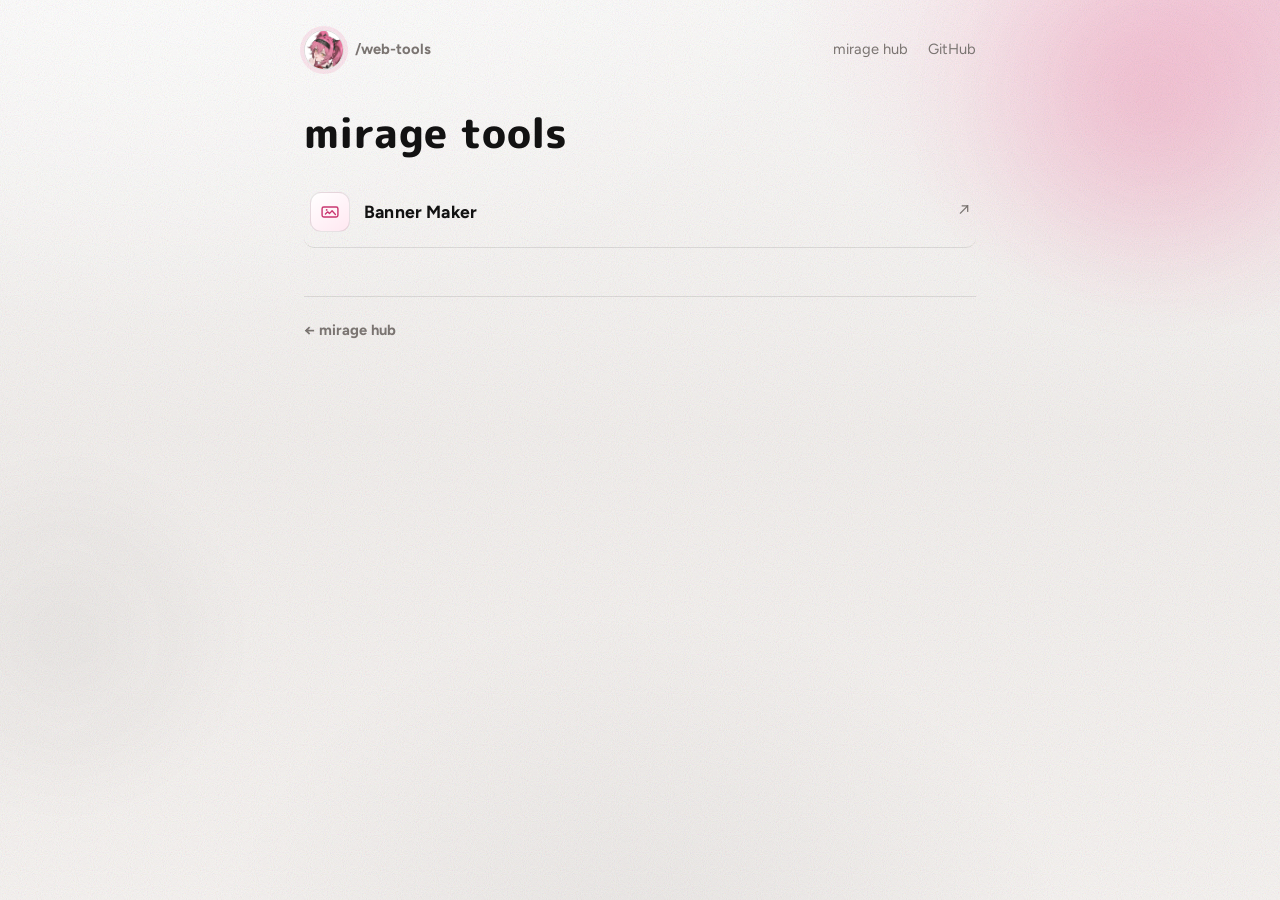
<file: site/index.html>
<!doctype html>
<html lang="en">
<head>
<meta charset="utf-8">
<meta name="viewport" content="width=device-width, initial-scale=1">
<meta name="description" content="mirage tools">
<meta name="theme-color" content="#faf9f8">
<title>mirage tools</title>
<link rel="icon" href="assets/avatar.jpg" type="image/jpeg">
<link rel="stylesheet" href="assets/fonts/fonts.css">
<link rel="stylesheet" href="app.css">
</head>
<body>
<div class="atmosphere" aria-hidden="true">
<div class="glow glow-a"></div>
<div class="glow glow-b"></div>
<div class="grain"></div>
</div>
<div class="page">
<header class="site-header">
<div class="brand">
<a class="brand-mark" href="https://exatrines.github.io/" aria-label="back to hub"><img src="assets/avatar.jpg" alt="" width="36" height="36"></a>
<span class="brand-tip" aria-hidden="true">back to hub</span>
<a class="brand-path" href="./">/web-tools</a>
</div>
<nav class="nav">
<a href="https://exatrines.github.io/">mirage hub</a>
<a href="https://github.com/exatrines/web-tools">GitHub</a>
</nav>
</header>
<main>
<section class="page-hero">
<h1 class="page-title">mirage tools</h1>
</section>
<ul class="tool-list">
<li><a class="tool" href="banner-maker/"><span class="tool-icon" aria-hidden="true"><svg viewBox="0 0 24 24" width="20" height="20"><rect x="2.5" y="6" width="19" height="12" rx="2" fill="none" stroke="currentColor" stroke-width="1.7"/><path d="M6.5 14.5 9.2 11.8l2.1 2.1 3.2-3.4L18.5 15" fill="none" stroke="currentColor" stroke-width="1.6" stroke-linejoin="round" stroke-linecap="round"/><circle cx="8" cy="9.5" r="1.1" fill="currentColor"/></svg></span><span class="tool-name">Banner Maker</span><span class="arrow" aria-hidden="true">↗</span></a></li>
</ul>
</main>
<footer class="site-footer">
<a class="back-link" href="https://exatrines.github.io/">← mirage hub</a>
</footer>
</div>
</body>
</html>
</file>
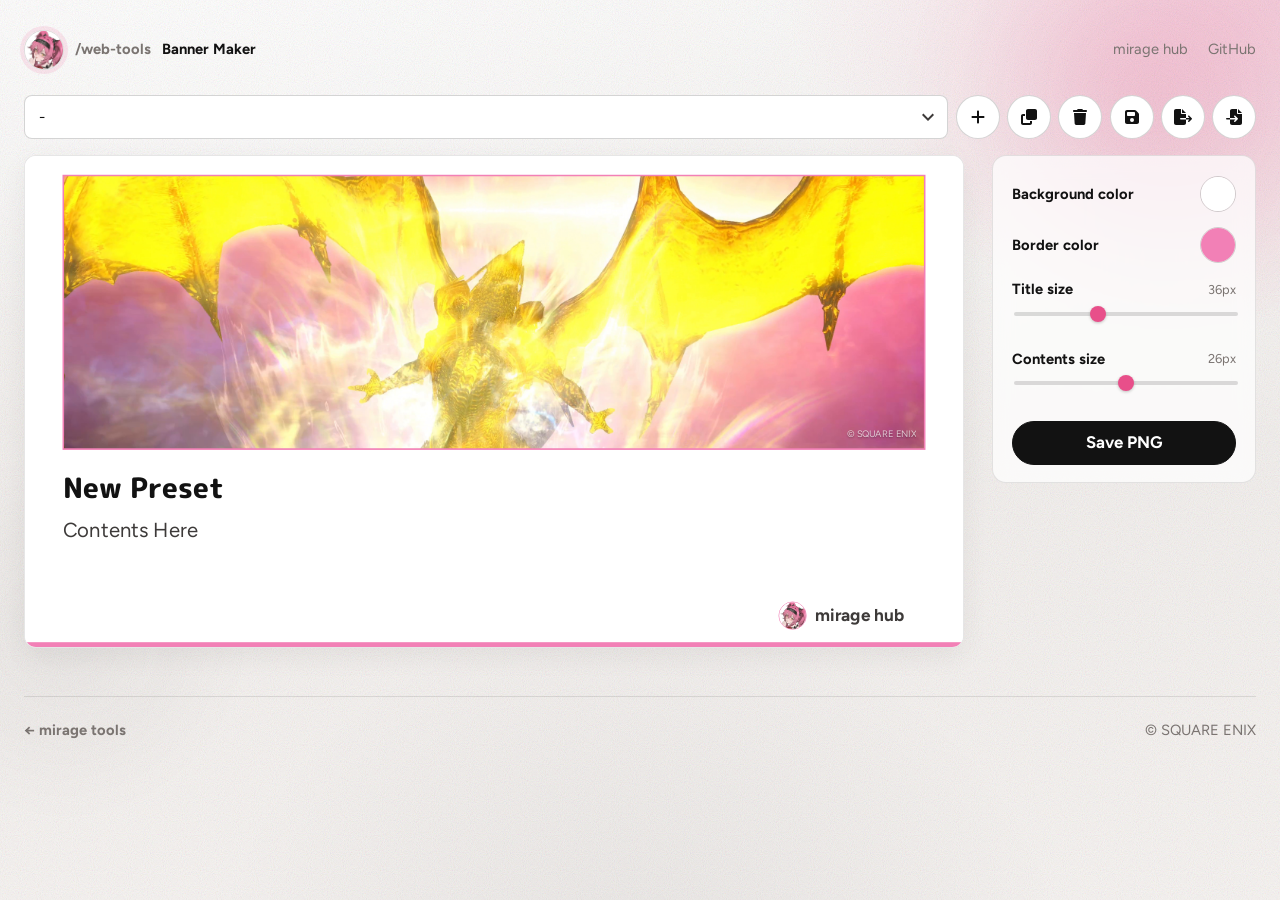
<file: site/banner-maker/index.html>
<!doctype html>
<html lang="en">
<head>
<meta charset="utf-8">
<meta name="viewport" content="width=device-width, initial-scale=1">
<meta name="description" content="Edit a banner for a Splatoon preset page and save it as a PNG.">
<meta name="theme-color" content="#faf9f8">
<title>Banner Maker — mirage tools</title>
<link rel="icon" href="../assets/avatar.jpg" type="image/jpeg">
<link rel="stylesheet" href="../assets/fonts/fonts.css">
<link rel="stylesheet" href="../app.css">
<link rel="stylesheet" href="app.css">
<script defer src="../vendor/html-to-image.js"></script>
<script defer src="presets.js"></script>
<script defer src="app.js"></script>
</head>
<body>
<p id="toast" class="toast" role="status" aria-live="polite"></p>
<div class="atmosphere" aria-hidden="true">
<div class="glow glow-a"></div>
<div class="glow glow-b"></div>
<div class="grain"></div>
</div>
<div class="page page-tool">
<header class="site-header">
<div class="brand">
<a class="brand-mark" href="https://exatrines.github.io/" aria-label="back to hub"><img src="../assets/avatar.jpg" alt="" width="36" height="36"></a>
<span class="brand-tip" aria-hidden="true">back to hub</span>
<a class="brand-path" href="../">/web-tools</a>
<span class="brand-page">Banner Maker</span>
</div>
<nav class="nav">
<a href="https://exatrines.github.io/">mirage hub</a>
<a href="https://github.com/exatrines/web-tools">GitHub</a>
</nav>
</header>
<main>
<form id="editor">
<div class="set-bar">
<select id="load" aria-label="Sets"></select>
<!-- Icons: Font Awesome Free, CC BY 4.0 -->
<div class="icon-actions">
<button id="add-set" type="button" aria-label="Add"><svg viewBox="0 0 448 512" aria-hidden="true"><path d="M256 80c0-17.7-14.3-32-32-32s-32 14.3-32 32l0 144L48 224c-17.7 0-32 14.3-32 32s14.3 32 32 32l144 0 0 144c0 17.7 14.3 32 32 32s32-14.3 32-32l0-144 144 0c17.7 0 32-14.3 32-32s-14.3-32-32-32l-144 0 0-144z"/></svg><span class="icon-tip" aria-hidden="true">Add</span></button>
<button id="duplicate-set" type="button" aria-label="Duplicate"><svg viewBox="0 0 512 512" aria-hidden="true"><path d="M288 448L64 448l0-224 64 0 0-64-64 0c-35.3 0-64 28.7-64 64L0 448c0 35.3 28.7 64 64 64l224 0c35.3 0 64-28.7 64-64l0-64-64 0 0 64zm-64-96l224 0c35.3 0 64-28.7 64-64l0-224c0-35.3-28.7-64-64-64L224 0c-35.3 0-64 28.7-64 64l0 224c0 35.3 28.7 64 64 64z"/></svg><span class="icon-tip" aria-hidden="true">Duplicate</span></button>
<button id="delete-set" type="button" aria-label="Delete"><svg viewBox="0 0 448 512" aria-hidden="true"><path d="M135.2 17.7L128 32 32 32C14.3 32 0 46.3 0 64S14.3 96 32 96l384 0c17.7 0 32-14.3 32-32s-14.3-32-32-32l-96 0-7.2-14.3C307.4 6.8 296.3 0 284.2 0L163.8 0c-12.1 0-23.2 6.8-28.6 17.7zM416 128L32 128 53.2 467c1.6 25.3 22.6 45 47.9 45l245.8 0c25.3 0 46.3-19.7 47.9-45L416 128z"/></svg><span class="icon-tip" aria-hidden="true">Delete</span></button>
<button id="store" type="submit" aria-label="Save"><svg viewBox="0 0 448 512" aria-hidden="true"><path d="M64 32C28.7 32 0 60.7 0 96L0 416c0 35.3 28.7 64 64 64l320 0c35.3 0 64-28.7 64-64l0-242.7c0-17-6.7-33.3-18.7-45.3L352 50.7C340 38.7 323.7 32 306.7 32L64 32zm0 96c0-17.7 14.3-32 32-32l192 0c17.7 0 32 14.3 32 32l0 64c0 17.7-14.3 32-32 32L96 224c-17.7 0-32-14.3-32-32l0-64zM224 288a64 64 0 1 1 0 128 64 64 0 1 1 0-128z"/></svg><span class="icon-tip" aria-hidden="true">Save</span></button>
<button id="copy-json" type="button" aria-label="Export"><svg viewBox="0 0 576 512" aria-hidden="true"><path d="M0 64C0 28.7 28.7 0 64 0L224 0l0 128c0 17.7 14.3 32 32 32l128 0 0 128-168 0c-13.3 0-24 10.7-24 24s10.7 24 24 24l168 0 0 112c0 35.3-28.7 64-64 64L64 512c-35.3 0-64-28.7-64-64L0 64zM384 336l0-48 110.1 0-39-39c-9.4-9.4-9.4-24.6 0-33.9s24.6-9.4 33.9 0l80 80c9.4 9.4 9.4 24.6 0 33.9l-80 80c-9.4 9.4-24.6 9.4-33.9 0s-9.4-24.6 0-33.9l39-39L384 336zm0-208l-128 0L256 0 384 128z"/></svg><span class="icon-tip" aria-hidden="true">Export</span></button>
<button id="paste-json" type="button" aria-label="Import"><svg viewBox="0 0 512 512" aria-hidden="true"><path d="M128 64c0-35.3 28.7-64 64-64L352 0l0 128c0 17.7 14.3 32 32 32l128 0 0 288c0 35.3-28.7 64-64 64l-256 0c-35.3 0-64-28.7-64-64l0-112 174.1 0-39 39c-9.4 9.4-9.4 24.6 0 33.9s24.6 9.4 33.9 0l80-80c9.4-9.4 9.4-24.6 0-33.9l-80-80c-9.4-9.4-24.6-9.4-33.9 0s-9.4 24.6 0 33.9l39 39L128 288l0-224zm0 224l0 48L24 336c-13.3 0-24-10.7-24-24s10.7-24 24-24l104 0zM512 128l-128 0L384 0 512 128z"/></svg><span class="icon-tip" aria-hidden="true">Import</span></button>
</div>
</div>
<div class="workspace">
<section class="preview-panel" aria-label="Banner preview"><div id="preview-slot"><div id="preview-scale">
<article id="banner" class="banner">
<div class="banner__media"><button type="button" id="image-hit" class="banner__image-hit" aria-expanded="false" aria-label="Edit image"><span class="banner__image-clip"><img class="banner__background" alt=""></span></button></div>
<section class="banner__copy">
<textarea id="title" rows="1" maxlength="150" aria-label="Title" spellcheck="false" autocomplete="off"></textarea>
<textarea id="contents" rows="1" maxlength="250" aria-label="Contents" spellcheck="false" autocomplete="off"></textarea>
</section>
<p class="banner__category"><button type="button" id="icon-hit" class="banner__icon-hit" aria-expanded="false" aria-label="Edit author icon"><img id="banner-icon" src="../assets/avatar.jpg" alt=""></button><input id="author" type="text" value="mirage hub" maxlength="40" aria-label="Author name" spellcheck="false" autocomplete="off"></p>
<footer class="banner__brand"><input id="copyright" type="text" value="© SQUARE ENIX" maxlength="80" aria-label="Copyright" spellcheck="false" autocomplete="off"></footer>
</article>
</div></div>
<div id="image-card" class="edit-card" hidden>
<p class="card-label">Image</p>
<label for="library">Image library</label><select id="library"></select>
<div id="image-list" class="image-list" aria-label="Images"></div>
<label class="upload" for="upload">Upload image<input id="upload" type="file" accept="image/png,image/jpeg,image/webp"></label>
<p id="image-info" class="hint">Images stay in the browser.</p>
<div class="range-row"><label for="zoom">Zoom</label><output id="zoom-value">106%</output></div><input id="zoom" type="range" min="100" max="180" value="106">
<div class="range-row"><label for="position">Vertical position</label><output id="position-value">50%</output></div><input id="position" type="range" min="0" max="100" value="50">
</div>
<div id="icon-card" class="edit-card" hidden>
<p class="card-label">Author icon</p>
<button id="icon-default" type="button" class="icon-option" aria-pressed="true"><img src="../assets/avatar.jpg" alt=""><span>mirage default</span></button>
<label class="upload" for="icon">Upload<input id="icon" type="file" accept="image/png,image/jpeg,image/webp"></label>
</div>
</section>
<div class="side">
<div class="panel">
<label class="color-field">Background color<span class="swatch"><input id="background" type="color" value="#ffffff"></span></label>
<label class="color-field">Border color<span class="swatch"><input id="border" type="color" value="#F280B6"></span></label>
<div class="range-row"><label for="title-size">Title size</label><output id="title-size-value">36px</output></div>
<input id="title-size" type="range" min="20" max="64" value="36">
<div class="range-row"><label for="contents-size">Contents size</label><output id="contents-size-value">26px</output></div>
<input id="contents-size" type="range" min="12" max="40" value="26">
<button id="save" type="button" class="primary save-png">Save PNG</button>
</div>
</div>
</div>
</form>
</main>
<footer class="site-footer">
<a class="back-link" href="../">← mirage tools</a>
<span>© SQUARE ENIX</span>
</footer>
</div>
</body>
</html>
</file>
<file: site/assets/fonts/fonts.css>
@font-face {
  font-family: 'Figtree';
  font-style: normal;
  font-weight: 700;
  font-display: swap;
  src: url(./font-1.woff2) format('truetype');
}
@font-face {
  font-family: 'M PLUS Rounded 1c';
  font-style: normal;
  font-weight: 800;
  font-display: swap;
  src: url(./font-2.woff2) format('truetype');
}




@font-face {
  font-family: 'Figtree';
  font-style: normal;
  font-weight: 400;
  font-display: swap;
  src: url(./figtree-regular.ttf) format('truetype');
}

@font-face {
  font-family: 'Noto Sans JP';
  font-style: normal;
  font-weight: 400;
  font-display: swap;
  src: url(./noto-regular.ttf) format('truetype');
}
</file>
<file: site/app.css>
:root {
  --bg: #f7f5f4;
  --ink: #121212;
  --ink-soft: #3d3a39;
  --muted: #7a7471;
  --line: rgba(18, 18, 18, 0.1);
  --pink: #e84f8a;
  --pink-deep: #c93670;
  --pink-soft: rgba(232, 79, 138, 0.12);
  --pink-glow: rgba(232, 79, 138, 0.22);
  --radius: 14px;
  --ease: cubic-bezier(0.22, 1, 0.36, 1);
  --font-display: "M PLUS Rounded 1c", "Noto Sans JP", "Figtree", system-ui, sans-serif;
  --font-body: "Figtree", "Noto Sans JP", "Hiragino Sans", "Yu Gothic UI", system-ui, sans-serif;
  --font: var(--font-body);
  --page: min(42rem, calc(100% - 2.5rem));
}

*,
*::before,
*::after {
  box-sizing: border-box;
}

body {
  margin: 0;
  min-height: 100vh;
  color: var(--ink);
  font-family: var(--font-body);
  font-size: 1.05rem;
  line-height: 1.65;
  background: var(--bg);
  -webkit-font-smoothing: antialiased;
}

a {
  color: inherit;
  text-decoration: none;
}

button,
input,
textarea,
select {
  font: inherit;
}

.atmosphere {
  position: fixed;
  inset: 0;
  z-index: -1;
  overflow: hidden;
  pointer-events: none;
  background:
    radial-gradient(1200px 700px at 12% -10%, rgba(255, 255, 255, 0.95), transparent 60%),
    radial-gradient(900px 600px at 100% 0%, var(--pink-glow), transparent 55%),
    radial-gradient(800px 700px at 50% 110%, rgba(18, 18, 18, 0.05), transparent 55%),
    linear-gradient(180deg, #fbfaf9 0%, #f3f0ee 48%, #f7f4f2 100%);
}

.glow {
  position: absolute;
  border-radius: 50%;
  filter: blur(40px);
  opacity: 0.85;
  animation: drift 18s var(--ease) infinite alternate;
}

.glow-a {
  width: 28rem;
  height: 28rem;
  top: -8rem;
  right: -6rem;
  background: radial-gradient(circle, rgba(232, 79, 138, 0.28), transparent 68%);
}

.glow-b {
  width: 24rem;
  height: 24rem;
  bottom: 8%;
  left: -8rem;
  background: radial-gradient(circle, rgba(18, 18, 18, 0.06), transparent 70%);
  animation-duration: 22s;
  animation-delay: -4s;
}

.grain {
  position: absolute;
  inset: -20%;
  opacity: 0.35;
  mix-blend-mode: multiply;
  background-image: url("data:image/svg+xml,%3Csvg viewBox='0 0 200 200' xmlns='http://www.w3.org/2000/svg'%3E%3Cfilter id='n'%3E%3CfeTurbulence type='fractalNoise' baseFrequency='0.85' numOctaves='4' stitchTiles='stitch'/%3E%3C/filter%3E%3Crect width='100%25' height='100%25' filter='url(%23n)' opacity='0.55'/%3E%3C/svg%3E");
  background-size: 180px 180px;
}

.page {
  width: var(--page);
  margin: 0 auto;
  padding: 1.5rem 0 4rem;
}

.page-tool {
  --page: min(98rem, calc(100% - 3rem));
}

.site-header {
  position: relative;
  z-index: 4;
  display: flex;
  align-items: center;
  justify-content: space-between;
  padding: 0.35rem 0 1.25rem;
}

.brand {
  position: relative;
  display: flex;
  align-items: center;
  gap: 0.7rem;
}

.brand-mark {
  display: grid;
  place-items: center;
  width: 2.5rem;
  height: 2.5rem;
  border-radius: 999px;
  overflow: hidden;
  border: 1px solid var(--line);
  box-shadow: 0 0 0 4px var(--pink-soft);
  transition: transform 0.35s var(--ease), box-shadow 0.35s var(--ease);
}

.brand-mark img {
  width: 100%;
  height: 100%;
  object-fit: cover;
}

.brand-mark:hover {
  transform: scale(1.04) rotate(-2deg);
  box-shadow: 0 0 0 5px rgba(232, 79, 138, 0.18);
}

.brand-tip {
  position: absolute;
  left: 0;
  top: calc(100% + 0.4rem);
  z-index: 2;
  padding: 0.18rem 0.45rem;
  border-radius: 6px;
  background: var(--ink);
  color: #fff;
  font-size: 0.72rem;
  font-weight: 600;
  line-height: 1.4;
  white-space: nowrap;
  opacity: 0;
  pointer-events: none;
  transform: translateY(4px);
  transition: opacity 0.2s ease, transform 0.25s var(--ease);
}

.brand-mark:hover + .brand-tip,
.brand-mark:focus-visible + .brand-tip {
  opacity: 1;
  transform: none;
}

.brand-path {
  font-size: 0.92rem;
  font-weight: 600;
  color: var(--muted);
}

.brand-path:hover {
  color: var(--ink);
}

.brand-page {
  font-size: 0.92rem;
  font-weight: 700;
  color: var(--ink);
}

.nav {
  display: flex;
  gap: 1.25rem;
  font-size: 0.92rem;
  color: var(--muted);
}

.nav a {
  position: relative;
  transition: color 0.25s ease;
}

.nav a::after {
  content: "";
  position: absolute;
  left: 0;
  bottom: -0.2rem;
  width: 100%;
  height: 1.5px;
  background: var(--pink);
  transform: scaleX(0);
  transform-origin: left;
  transition: transform 0.3s var(--ease);
}

.nav a:hover {
  color: var(--ink);
}

.nav a:hover::after {
  transform: scaleX(1);
}

.page-hero {
  padding: 1.25rem 0 0;
}

.page-title {
  margin: 0;
  font-family: var(--font-display);
  font-size: clamp(1.95rem, 5.5vw, 2.55rem);
  font-weight: 800;
  letter-spacing: 0.01em;
  line-height: 1.15;
}

.tool-list {
  list-style: none;
  margin: 1.25rem 0 0;
  padding: 0;
}

.tool {
  display: grid;
  grid-template-columns: auto 1fr auto;
  gap: 0.9rem;
  align-items: center;
  padding: 0.95rem 0.35rem;
  border-bottom: 1px solid var(--line);
  border-radius: 10px;
  transition: background 0.25s ease, padding 0.3s var(--ease);
}

.tool:hover {
  background: linear-gradient(90deg, var(--pink-soft), transparent 70%);
  padding-left: 0.55rem;
  padding-right: 0.55rem;
}

.tool-icon {
  display: grid;
  place-items: center;
  width: 2.5rem;
  height: 2.5rem;
  border-radius: 0.7rem;
  border: 1px solid var(--line);
  color: var(--pink-deep);
  background: linear-gradient(145deg, #fff, #ffe8f1);
}

.tool-name {
  font-size: 1.1rem;
  font-weight: 700;
  letter-spacing: 0.01em;
}

.tool .arrow {
  color: var(--muted);
  font-size: 1.05rem;
  transition: transform 0.3s var(--ease), color 0.25s ease;
}

.tool:hover .arrow {
  color: var(--pink);
  transform: translate(2px, -2px);
}

label {
  display: block;
  margin: 0.85rem 0 0.35rem;
  font-size: 0.82rem;
  color: var(--ink-soft);
}

input[type="text"],
select,
textarea {
  width: 100%;
  background: #fff;
  color: var(--ink);
  border: 1px solid rgba(18, 18, 18, 0.18);
  border-radius: 8px;
  padding: 0.65rem 0.85rem;
  font-size: 0.95rem;
  line-height: 1.4;
  transition: border-color 0.2s ease, box-shadow 0.2s ease;
}

input[type="text"]:hover,
select:hover,
textarea:hover {
  border-color: rgba(18, 18, 18, 0.4);
}

select {
  appearance: none;
  padding-right: 2.3rem;
  background-image: url("data:image/svg+xml,%3Csvg xmlns='http://www.w3.org/2000/svg' width='12' height='8' viewBox='0 0 12 8'%3E%3Cpath fill='%233d3a39' d='M1.4.6 6 5.2 10.6.6 12 2 6 8 0 2z'/%3E%3C/svg%3E");
  background-repeat: no-repeat;
  background-position: right 0.8rem center;
  cursor: pointer;
}

textarea {
  resize: vertical;
}

input[type="range"] {
  -webkit-appearance: none;
  appearance: none;
  width: 100%;
  height: 1.25rem;
  background: transparent;
  cursor: pointer;
}

input[type="range"]::-webkit-slider-runnable-track {
  height: 4px;
  border-radius: 999px;
  background: rgba(18, 18, 18, 0.14);
}

input[type="range"]::-webkit-slider-thumb {
  -webkit-appearance: none;
  width: 16px;
  height: 16px;
  margin-top: -6px;
  border: 0;
  border-radius: 50%;
  background: var(--pink);
  box-shadow: 0 1px 3px rgba(18, 18, 18, 0.25);
}

input[type="range"]::-moz-range-track {
  height: 4px;
  border: 0;
  border-radius: 999px;
  background: rgba(18, 18, 18, 0.14);
}

input[type="range"]::-moz-range-thumb {
  width: 16px;
  height: 16px;
  border: 0;
  border-radius: 50%;
  background: var(--pink);
}

input:focus-visible,
textarea:focus-visible,
select:focus-visible,
button:focus-visible,
a:focus-visible {
  outline: 2px solid var(--pink);
  outline-offset: 2px;
}

input[type="text"]:focus-visible,
select:focus-visible,
textarea:focus-visible {
  border-color: var(--pink);
  box-shadow: 0 0 0 3px var(--pink-soft);
  outline: none;
}

button {
  border: 1px solid rgba(18, 18, 18, 0.18);
  border-radius: 999px;
  background: #fff;
  color: var(--ink);
  padding: 0 1rem;
  min-height: 2.75rem;
  cursor: pointer;
  font-weight: 700;
  transition: background 0.2s ease, border-color 0.2s ease, color 0.2s ease;
}

button:hover {
  background: rgba(18, 18, 18, 0.04);
}

button:disabled {
  opacity: 0.5;
  cursor: wait;
}

.primary {
  background: var(--ink);
  color: #fff;
  border-color: var(--ink);
  font-weight: 700;
}

.primary:hover {
  background: var(--pink);
  border-color: var(--pink);
}

.site-footer {
  display: flex;
  align-items: center;
  justify-content: space-between;
  gap: 1rem;
  margin-top: 3rem;
  padding-top: 1.35rem;
  border-top: 1px solid var(--line);
  color: var(--muted);
  font-size: 0.92rem;
}

.back-link {
  font-weight: 600;
  color: var(--muted);
  transition: color 0.2s ease;
}

.back-link:hover {
  color: var(--pink);
}

@media (max-width: 760px) {
  .page {
    width: min(100% - 1.75rem, 42rem);
  }

  .page-tool {
    width: min(100% - 1.75rem, 98rem);
  }

  .site-footer {
    align-items: flex-start;
    flex-direction: column;
  }

  .page-title {
    font-size: 1.7rem;
  }

  .nav {
    gap: 0.85rem;
    font-size: 0.82rem;
  }
}

@media (prefers-reduced-motion: reduce) {
  .glow {
    animation: none !important;
  }

  .brand-mark,
  .brand-tip,
  .primary,
  .tool,
  .tool .arrow {
    transition: none;
  }

  .tool:hover,
  .tool:hover .arrow {
    transform: none;
  }
}

@keyframes drift {
  from {
    transform: translate3d(0, 0, 0) scale(1);
  }
  to {
    transform: translate3d(-2%, 4%, 0) scale(1.06);
  }
}
</file>
<file: site/banner-maker/app.css>
.image-list {
  display: grid;
  grid-template-columns: repeat(auto-fill, minmax(9rem, 1fr));
  gap: 0.45rem;
  margin-top: 0.55rem;
  max-height: 20rem;
  overflow: auto;
}

.image-option {
  display: grid;
  gap: 0.25rem;
  min-height: 0;
  padding: 0.3rem;
  border: 1px solid var(--line);
  border-radius: 8px;
  background: #fff;
  text-align: left;
  font-size: 0.68rem;
  font-weight: 600;
  line-height: 1.3;
  color: var(--ink-soft);
}

.image-option img {
  width: 100%;
  height: 3.2rem;
  object-fit: cover;
  border-radius: 4px;
}

.image-option[aria-pressed="true"] {
  border-color: var(--pink);
  box-shadow: 0 0 0 1px var(--pink);
}

.icon-option {
  display: flex;
  align-items: center;
  gap: 0.75rem;
  width: 100%;
  min-height: 0;
  padding: 0.3rem 0.75rem 0.3rem 0.3rem;
  border: 1px solid var(--line);
  border-radius: 8px;
  background: #fff;
  text-align: left;
  font-size: 0.85rem;
  font-weight: 600;
  color: var(--ink-soft);
}

.icon-option img {
  width: 3.2rem;
  height: 3.2rem;
  border-radius: 50%;
  object-fit: cover;
  flex: none;
}

.icon-option[aria-pressed="true"] {
  border-color: var(--pink);
  box-shadow: 0 0 0 1px var(--pink);
}

.swatch {
  position: relative;
  display: block;
  width: 2.25rem;
  height: 2.25rem;
  flex: none;
  border: 1px solid rgba(18, 18, 18, 0.18);
  border-radius: 50%;
  overflow: hidden;
}

.swatch:focus-within {
  outline: 2px solid var(--pink);
  outline-offset: 2px;
}

.swatch input[type="color"] {
  position: absolute;
  top: -30%;
  left: -30%;
  width: 160%;
  height: 160%;
  padding: 0;
  border: 0;
  border-radius: 0;
  background: transparent;
  cursor: pointer;
}

.swatch input[type="color"]:focus-visible {
  outline: none;
}

.swatch input[type="color"]::-webkit-color-swatch-wrapper {
  padding: 0;
}

.swatch input[type="color"]::-webkit-color-swatch,
.swatch input[type="color"]::-moz-color-swatch {
  border: 0;
}

.color-field {
  display: flex;
  align-items: center;
  justify-content: space-between;
  gap: 0.75rem;
  margin-top: 0.9rem;
  font-size: 0.92rem;
  font-weight: 600;
  color: var(--ink);
}

.color-field:first-child {
  margin-top: 0;
}

.save-png {
  width: 100%;
  margin-top: 1.15rem;
}

.panel .range-row {
  margin-top: 0.9rem;
}

.panel .range-row label {
  margin: 0;
  font-size: 0.92rem;
  font-weight: 600;
  color: var(--ink);
}

.panel input[type="range"] {
  margin-top: 0.15rem;
}

.icon-actions {
  display: flex;
  flex: none;
  gap: 0.45rem;
}

.icon-actions button {
  position: relative;
  display: inline-flex;
  align-items: center;
  justify-content: center;
  width: 2.75rem;
  height: 2.75rem;
  min-height: 0;
  padding: 0;
  flex: none;
  line-height: 0;
}

.icon-actions svg {
  display: block;
  height: 1rem;
  width: auto;
  fill: currentColor;
}

.toast {
  position: fixed;
  top: 0;
  left: 50%;
  z-index: 6;
  margin: 0;
  max-width: min(28rem, calc(100% - 2rem));
  padding: 0.45rem 0.9rem 0.5rem;
  border-radius: 0 0 10px 10px;
  color: #fff;
  font-size: 0.84rem;
  font-weight: 600;
  line-height: 1.4;
  text-align: center;
  pointer-events: none;
  transform: translate(-50%, -100%);
  transition: transform 0.35s var(--ease);
}

.toast.info {
  background: var(--ink);
}

.toast.error {
  background: #b4234a;
}

.toast.is-in {
  transform: translate(-50%, 0);
}

.set-bar {
  position: relative;
  z-index: 3;
  display: flex;
  align-items: center;
  gap: 0.5rem;
  margin-top: 0.35rem;
}

.set-bar select {
  flex: 1;
  width: auto;
  min-width: 0;
}

.icon-tip {
  position: absolute;
  top: calc(100% + 0.4rem);
  left: 50%;
  z-index: 2;
  padding: 0.18rem 0.45rem;
  border-radius: 6px;
  background: var(--ink);
  color: #fff;
  font-size: 0.72rem;
  font-weight: 600;
  line-height: 1.4;
  white-space: nowrap;
  opacity: 0;
  pointer-events: none;
  transform: translate(-50%, 4px);
  transition: opacity 0.2s ease, transform 0.25s var(--ease);
}

.icon-actions button:hover .icon-tip,
.icon-actions button:focus-visible .icon-tip {
  opacity: 1;
  transform: translate(-50%, 0);
}

.edit-card {
  margin-top: 0.85rem;
  padding: 1rem 1.1rem 1.1rem;
  background: rgba(255, 255, 255, 0.72);
  border: 1px solid var(--line);
  border-radius: var(--radius);
}

.edit-card[hidden] {
  display: none;
}

.card-label {
  margin: 0;
  font-size: 0.92rem;
  font-weight: 700;
}

.workspace {
  display: grid;
  grid-template-columns: minmax(0, 1fr) 16.5rem;
  gap: 1.75rem;
  align-items: start;
  margin-top: 1rem;
}

.side {
  position: sticky;
  top: 1.25rem;
  display: flex;
  flex-direction: column;
  gap: 0.75rem;
  min-width: 0;
}

.panel {
  background: rgba(255, 255, 255, 0.72);
  border: 1px solid var(--line);
  border-radius: var(--radius);
  padding: 1.25rem 1.2rem 1.1rem;
  backdrop-filter: blur(10px);
  min-width: 0;
}

.upload {
  position: relative;
  display: flex;
  align-items: center;
  justify-content: center;
  min-height: 2.75rem;
  margin-top: 0.85rem;
  padding: 0 1rem;
  border: 1px solid rgba(18, 18, 18, 0.18);
  border-radius: 8px;
  background: #fff;
  text-align: center;
  cursor: pointer;
  color: var(--pink-deep);
  font-size: 0.92rem;
  font-weight: 700;
}

.upload:hover,
.upload:focus-within {
  background: var(--pink-soft);
  border-color: transparent;
}

.upload input {
  position: absolute;
  width: 1px;
  height: 1px;
  padding: 0;
  margin: -1px;
  overflow: hidden;
  clip: rect(0, 0, 0, 0);
  white-space: nowrap;
  border: 0;
}

.hint {
  margin: 0.45rem 0 0;
  font-size: 0.78rem;
  color: var(--muted);
}

.range-row {
  display: flex;
  align-items: center;
  justify-content: space-between;
}

.range-row output {
  font-size: 0.8rem;
  color: var(--muted);
}

.image-option:hover,
.icon-option:hover {
  background: #fff;
}

.preview-panel {
  min-width: 0;
}

#preview-slot {
  overflow: hidden;
  background: #fff;
  border: 1px solid var(--line);
  border-radius: 12px;
  box-shadow: 0 8px 28px rgba(18, 18, 18, 0.06);
}

#preview-scale {
  width: 1200px;
  transform-origin: top left;
}

@media (max-width: 1000px) {
  .workspace {
    grid-template-columns: minmax(0, 1fr) 15rem;
    gap: 1.1rem;
  }

  .panel {
    padding: 1rem;
  }
}

@media (max-width: 760px) {
  .workspace {
    display: flex;
    flex-direction: column;
  }

  .set-bar {
    flex-wrap: wrap;
  }

  .set-bar select {
    flex: 1 1 100%;
  }

  .preview-panel,
  .side {
    position: static;
    width: 100%;
  }
}

@media (prefers-reduced-motion: reduce) {
  .icon-tip,
  .toast {
    transition: none;
  }
}

/* Fixed output geometry: preview and PNG use the same HTML/CSS. */
.banner{position:relative;width:1200px;height:630px;overflow:hidden;background:#fff;color:#121212;font-family:var(--font);--banner-border:#F280B6}.banner::after{content:"";position:absolute;left:0;right:0;bottom:0;height:8px;background:var(--banner-border)}.banner__media{position:absolute;left:48px;right:48px;top:24px;height:352px;overflow:hidden;background:var(--banner-border)}.banner__image-clip{position:absolute;inset:2px;overflow:hidden}.banner__background{display:block;width:100%;height:100%;object-fit:cover;object-position:center 50%;transform:scale(1.06)}.banner__copy{position:absolute;left:48px;top:400px;max-width:1104px}.banner h2{font:800 36px/1.35 "M PLUS Rounded 1c","Noto Sans JP",sans-serif;letter-spacing:.01em;margin:0;overflow-wrap:anywhere;white-space:pre-wrap}.banner__subtitle{margin:9.6px 0 0;font:400 20px/1.5 var(--font);color:#3d3a39;overflow-wrap:anywhere;white-space:pre-wrap}.banner__category{position:absolute;right:48px;bottom:24px;display:flex;align-items:center;gap:10.8px;margin:0;font:700 22px/1.2 var(--font);color:#3d3a39;max-width:1104px}.banner__category img{display:block;width:36px;height:36px;object-fit:contain;border-radius:50%;border:1px solid var(--banner-border);flex-shrink:0}.banner__brand{position:absolute;right:60px;bottom:266px;font:400 22px/1.25 var(--font);display:flex;flex-direction:column;align-items:flex-end}.banner__brand small{font:400 12px/1.25 var(--font);color:rgba(255,255,255,.7);text-shadow:0 1px 2px rgba(0,0,0,.3);white-space:nowrap}
.banner button{border:0;padding:0;background:none;border-radius:0;cursor:pointer;line-height:0;min-height:0}
.banner button:hover{background:none}
.banner__copy{width:1104px}
.banner__image-hit{position:absolute;inset:0}
.banner__icon-hit{flex:none}
.banner__image-hit[aria-expanded="true"] .banner__image-clip,.banner__icon-hit[aria-expanded="true"] img{outline:2px solid #fff;outline-offset:-4px}
.banner textarea,.banner input[type="text"]{width:100%;margin:0;padding:0;border:0;border-radius:0;background:transparent;color:inherit;resize:none;overflow:hidden;box-shadow:none}
.banner{--banner-title-size:36px;--banner-contents-size:26px}
.banner h2{font-size:var(--banner-title-size)}
.banner__subtitle{font-size:var(--banner-contents-size)}
#title{display:block;font:800 var(--banner-title-size)/1.35 "M PLUS Rounded 1c","Noto Sans JP",sans-serif;letter-spacing:.01em;color:#121212;min-height:calc(var(--banner-title-size) * 1.35);white-space:pre-wrap;overflow-wrap:anywhere}
#contents{display:block;margin:9.6px 0 0;font:400 var(--banner-contents-size)/1.5 var(--font);color:#3d3a39;min-height:calc(var(--banner-contents-size) * 1.5);white-space:pre-wrap;overflow-wrap:anywhere}
#author{width:auto;max-width:1057px;font:700 22px/1.2 var(--font);color:#3d3a39}
#copyright{width:auto;max-width:480px;font:400 12px/1.25 var(--font);color:rgba(255,255,255,.7);text-align:right;text-shadow:0 1px 2px rgba(0,0,0,.3)}
.banner textarea:focus-visible,.banner input:focus-visible{border:0;box-shadow:none;outline:2px solid rgba(232,79,138,.55);outline-offset:2px}
</file>
